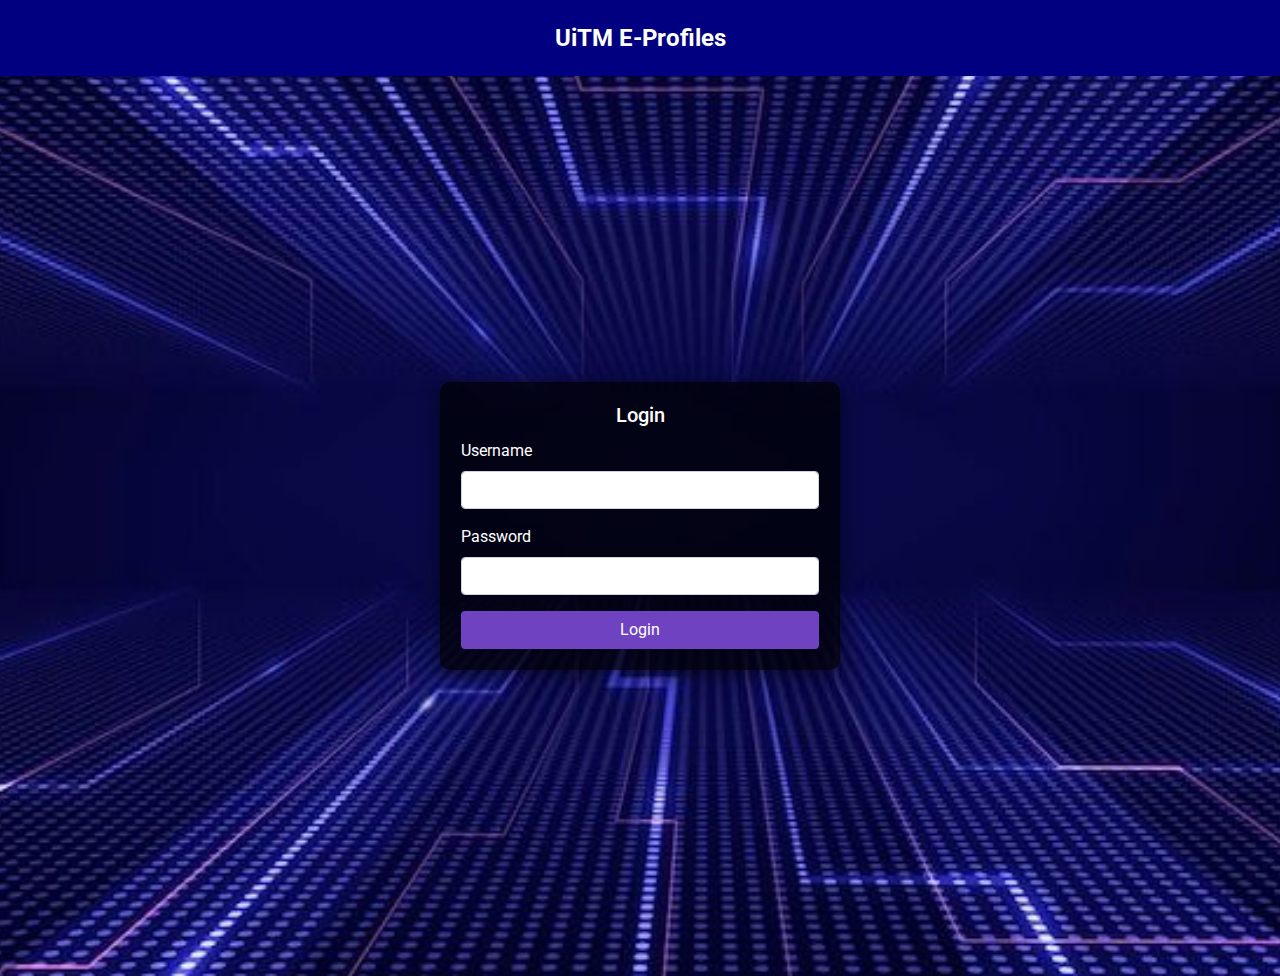
<file: index.html>
<!DOCTYPE html>
<html lang="en">
<head>
    <meta charset="UTF-8">
    <meta name="viewport" content="width=device-width, initial-scale=1.0">
    <link rel="stylesheet" href="https://stackpath.bootstrapcdn.com/bootstrap/4.5.2/css/bootstrap.min.css">
    <link href="https://fonts.googleapis.com/css2?family=Roboto:wght@400;700&display=swap" rel="stylesheet">
    <title>Login - UiTM E-Profile</title>
    <style>
        body {
            background-image: url('cyber.jpg');
            background-size: cover;
            background-position: center;
            color: white;
            font-family: 'Roboto', sans-serif;
        }
        .header-banner {
            background-color: navy; 
            color: white; 
            padding: 20px; 
            text-align: center; 
            font-weight: bold; 
            font-size: 24px;
        }
        .card {
            background-color: rgba(0, 0, 0, 0.7);
            border-radius: 10px;
            box-shadow: 0 4px 20px rgba(0, 0, 0, 0.5);
        }
        .btn-custom {
            background-color: #6f42c1;
            color: white;
        }
        .btn-custom:hover {
            background-color: #5a32a1;
        }
        .modal {
            display: none;
            position: fixed;
            z-index: 1;
            left: 0;
            top: 0;
            width: 100%;
            height: 100%;
            overflow: auto;
            background-color: rgba(0, 0, 0, 0.4);
        }
        .modal-content {
            background-color: #fefefe;
            margin: 15% auto;
            padding: 20px;
            border: 1px solid #888;
            width: 80%;
            max-width: 300px;
            text-align: center;
        }
    </style>
</head>
<body>
    <div class="header-banner">
        UiTM E-Profiles
    </div>
    <div class="container d-flex align-items-center justify-content-center vh-100">
        <div class="card" style="width: 25rem;">
            <div class="card-body">
                <h5 class="card-title text-center">Login</h5>
                <form id="loginForm" onsubmit="return validateLogin(event)">
                    <div class="form-group">
                        <label for="username">Username</label>
                        <input type="text" class="form-control" id="username" required>
                    </div>
                    <div class="form-group">
                        <label for="password">Password</label>
                        <input type="password" class="form-control" id="password" required>
                    </div>
                    <button type="submit" class="btn btn-custom btn-block">Login</button>
                </form>
            </div>
        </div>
    </div>

    <!-- Modal for Login Success -->
    <div id="loginSuccessModal" class="modal">
        <div class="modal-content">
            <span id="modalMessage">Login successful!</span>
        </div>
    </div>

    <script>
        function validateLogin(event) {
            event.preventDefault(); // Prevent form submission
            const username = document.getElementById('username').value;
            const password = document.getElementById('password').value;

            // Predefined username and password
            const validUsername = "admin";
            const validPassword = "admin123"; // 

            if (username === validUsername && password === validPassword) {
                // Show success modal
                showModal("Login successful!");

                // Redirect to profiles.html
                setTimeout(() => {
                    window.location.href = 'profiles.html'; 
                }, ); 
            } else {
                alert('Invalid username or password. Please try again.');
            }
        }

        function showModal(message) {
            const modal = document.getElementById('loginSuccessModal');
            const modalMessage = document.getElementById('modalMessage');
            modalMessage.textContent = message; 
            modal.style.display = "block"; 

            // Hide the modal after 2 seconds
            setTimeout(() => {
                modal.style.display = "none";
            }, 2000);
        }

        // Close the modal when clicking anywhere outside of it
        window.onclick = function(event) {
            const modal = document.getElementById('loginSuccessModal');
            if (event.target === modal) {
                modal.style.display = "none";
            }
 }
    </script>
</body>
</html>
</file>
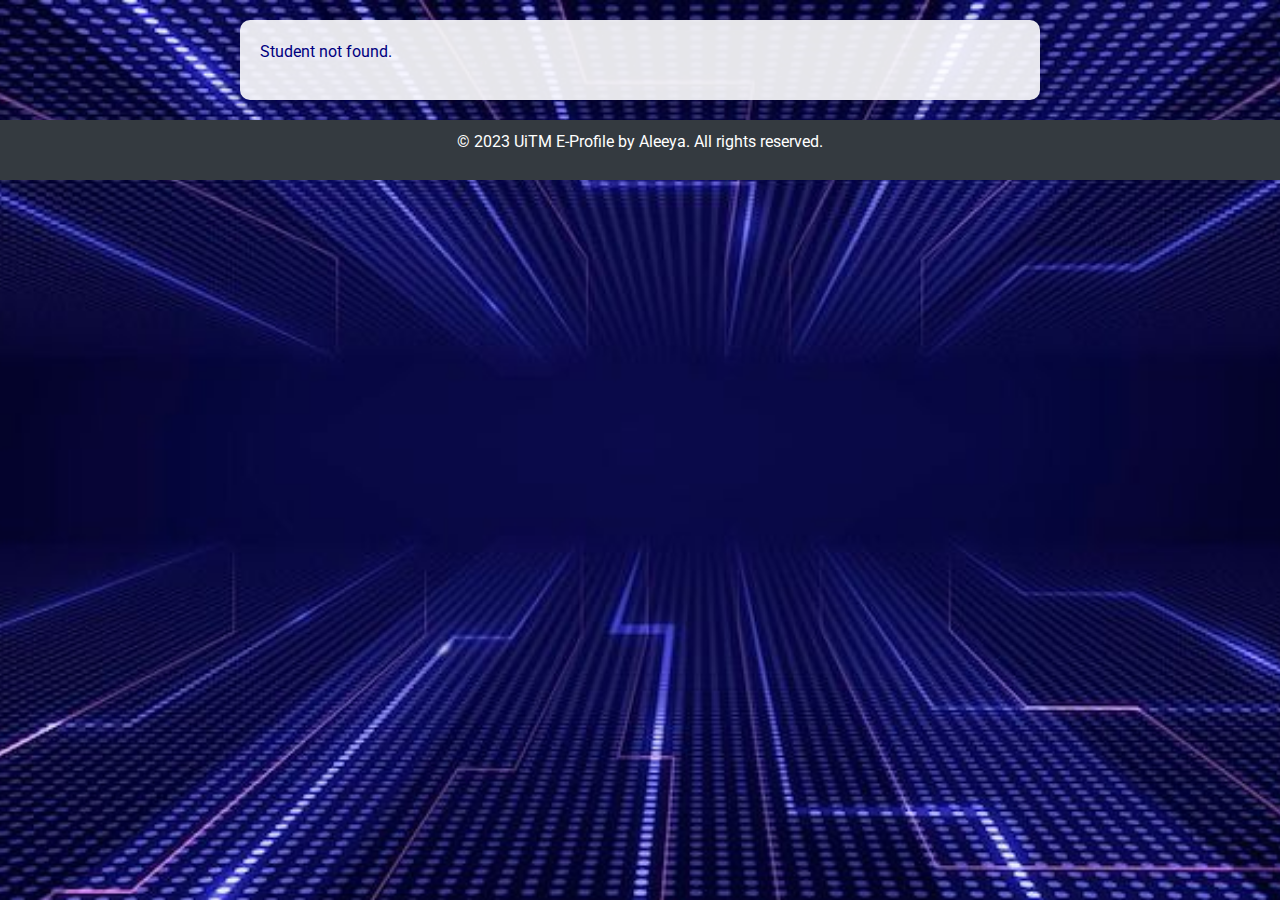
<file: profile.html>
<!DOCTYPE html>
<html lang="en">
<head>
    <meta charset="UTF-8">
    <meta name="viewport" content="width=device-width, initial-scale=1.0">
    <link rel="stylesheet" href="https://stackpath.bootstrapcdn.com/bootstrap/4.5.2/css/bootstrap.min.css">
    <link href="https://fonts.googleapis.com/css2?family=Roboto:wght@400;700&display=swap" rel="stylesheet"> <!-- Google Fonts -->
    <title>Profile - UiTM E-Profile</title>
    <style>
        body {
            background-image: url('cyber.jpg'); 
            background-size: cover; 
            background-position: center; 
            background-repeat: no-repeat; 
            background-attachment: fixed; 
            color: navy; 
            font-family: 'Roboto', sans-serif; 
        }
        .profile-card {
            background-color: rgba(255, 255, 255, 0.9); 
            border-radius: 10px; 
            box-shadow: 0 4px 20px rgba(0, 0, 0, 0.2); 
            margin: 20px auto; 
            width: 80%; 
            max-width: 800px; 
            padding: 20px; 
            display: flex; 
            flex-direction: row; 
        }
        .profile-img {
            width: 40%;
            height: auto; 
            border-top-left-radius: 10px; 
            border-bottom-left-radius: 10px; 
        }
        .card-body {
            padding-left: 20px; 
            width: 60%; 
        }
        .btn-back {
            background-color: #6f42c1; 
            color: white;
        }
        .btn-back:hover {
            background-color: #5a32a1; 
        }
        footer {
            background-color: #343a40; 
            color: white; 
            text-align: center; 
            padding: 10px 0; 
            position: relative; 
            bottom: 0; 
            width: 100%; 
        }
            
    </style>
</head>
<body>
        <div class="profile-card">
            <img src="" class="profile-img" id="profile-image" alt="Student Image"> 
            <div class="card-body">
                <h5 class="card-title" id="student-name"></h5>
                <p class="card-text"><strong>Matrix Number:</strong> <span id="matrix-number"></span></p>
                <p class="card-text"><strong>Gender:</strong> <span id="gender"></span></p>
                <p class="card-text"><strong>Class:</strong> <span id="class"></span></p>
                <p class="card-text"><strong>Faculty:</strong> <span id="faculty"></span></p>
                <p class="card-text"><strong>Current Semester:</strong> <span id="semester"></span></p>
                <p class="card-text"><strong>Email:</strong> <span id="email"></span></p>
                <p class="card-text"><strong>Phone:</strong> <span id="phone"></span></p>
                <p class="card-text"><strong>About:</strong> <span id="about"></span></p>
                <a href="profiles.html" class="btn btn-back">Back to Profiles</a>
            </div>
        </div>
    </div>
    <script>
        // students data in detail
        const students = {
            1: {
                name: "Nur Aleeya Fazlyianie binti Ahmad Mohtar",
                matrixNumber: "2024745835",
                gender: "Female",
                class: "D1CDIM2624B",
                faculty: "Information Management",
                semester: "4",
                email: "nuraleeya@gmail.com",
                phone: "018-4715874",
                about: "Aleeya is a dedicated student with a passion for software development and artificial intelligence.",
                image: "aya.jpg" 
            },
            2: {
                name: "Amira Adilah binti Rozaiman",
                matrixNumber: "2024505711",
                gender: "Female",
                class: "CDCS2534A",
                faculty: "Computer Science",
                semester: "4",
                email: "miradi@gmail.com",
                phone: "012-9876543",
                about: "Amira is an enthusiastic learner who loves exploring new technologies.",
                image: "mira.jpg" 
            },
            3: {
                name: "Nurin Nafeesa Jamil",
                matrixNumber: "2024506721",
                gender: "Female",
                class: "CDCS2534A",
                faculty: "Computer Science",
                semester: "4",
                email: "nurinnafeesa@gmail.com",
                phone: "018-8760685",
                about: "Nurin excels in problem-solving, turning complex algorithms into efficient solutions.",
                image: "nurin.jpg" 
            },
            4: {
                name: "Khadija Nazrin binti Mohd Khiruddin",
                matrixNumber: "2024441318",
                gender: "Female",
                class: "MC2431A",
                faculty: "Communication and Media Studies",
                semester: "1",
                email: "dijazrin@gmail.com",
                phone: "014-3648659",
                about: "Khadija has an incredible talent for storytelling, using her creativity and communication skills to craft compelling content that captivates any audience.",
                image: "dija.jpg" 
            },
            5: {
                name: "Ayuni Maisarah binti Abdullah",
                matrixNumber: "2024741083",
                gender: "Female",
                class: "D1CDIM2624B",
                faculty: "Information Management",
                semester: "4",
                email: "ayunimai@gmail.com",
                phone: "019-9369254",
                about: "Maisarah enjoys building interactive websites, blending creativity with technical expertise.",
                image: "caah.jpg" 
            },
            6: {
                name: "Muhammad Danial bin Ahmad Ridzuan",
                matrixNumber: "2024926977",
                gender: "Male",
                class: "MBA2762A",
                faculty: "Business and Management",
                semester: "2",
                email: "dannyrizzy@gmail.com",
                phone: "015-9760163",
                about: "Danial has a keen eye for global markets, combining strategic thinking and cultural awareness to create innovative solutions in international trade and commerce.",
                image: "danial.jpg" 
            },
            7: {
                name: "Deana binti Roslan",
                matrixNumber: "2024987678",
                gender: "Female",
                class: "SWLG2402A",
                faculty: "Akademi Pengajian Bahasa",
                semester: "2",
                email: "deanaroslan@gmail.com",
                phone: "012-5982487",
                about: "Deana skillfully articulating ideas with clarity and precision while fostering meaningful connections through her words.",
                image: "deana.jpg" 
            },
            8: {
                name: "Syafiq bin Ahmad Asri",
                matrixNumber: "2024794987",
                gender: "Male",
                class: "D1CDIM2624B",
                faculty: "Information Management",
                semester: "4",
                email: "syafiqasri@gmail.com",
                phone: "018-8095876",
                about: "Syafiq loves collaborating on software development, bringing fresh ideas and strong teamwork to every project.",
                image: "syafiq.jpg" 
            },
            9: {
                name: "Amy Haikal bin Rosli",
                matrixNumber: "2024158761",
                gender: "Male",
                class: "D1CDIM2624B",
                faculty: "Information Management",
                semester: "4",
                email: "buzzmy@gmail.com",
                phone: "016-0580213",
                about: "Amy is fascinated by data science, analyzing patterns to uncover meaningful insights.",
                image: "amy.png" 
            }
            
        };

        // Function to get query parameter by name
        function getQueryParam(param) {
            const urlParams = new URLSearchParams(window.location.search);
            return urlParams.get(param);
        }

        // Load student data based on the ID from the URL
        const studentId = getQueryParam('id');
        if (studentId && students[studentId]) {
            const student = students[studentId];
            document.getElementById('student-name').innerText = student.name;
            document.getElementById('matrix-number').innerText = student.matrixNumber;
            document.getElementById('gender').innerText = student.gender;
            document.getElementById('class').innerText = student.class;
            document.getElementById('faculty').innerText = student.faculty;
            document.getElementById('semester').innerText = student.semester;
            document.getElementById('email').innerText = student.email;
            document.getElementById('phone').innerText = student.phone;
            document.getElementById('about').innerText = student.about;
            document.getElementById('profile-image').src = student.image; 
        } else {
            document.querySelector('.profile-card').innerHTML = '<p class="text-center">Student not found.</p>';
        }
    </script>
        <footer>
            <p>&copy; 2023 UiTM E-Profile by Aleeya. All rights reserved.</p>
        </footer>
</body>
</html>
</file>
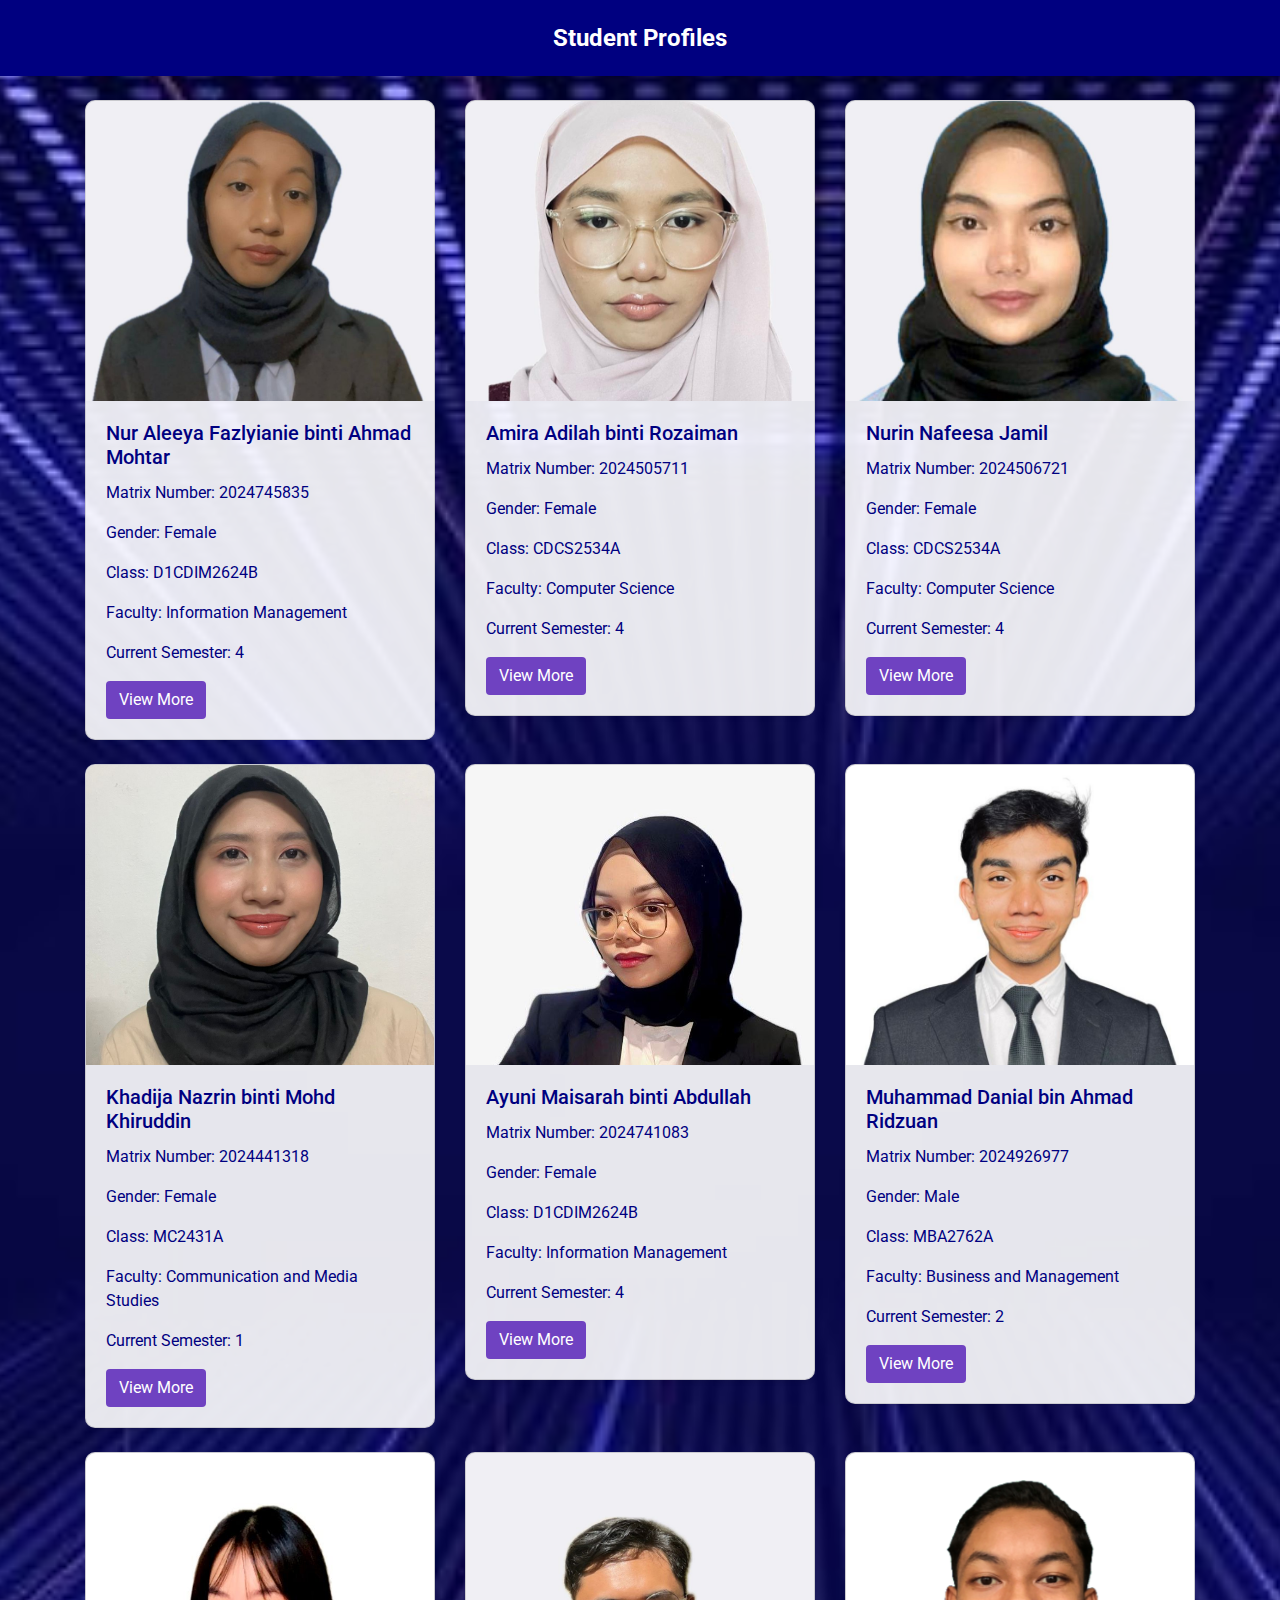
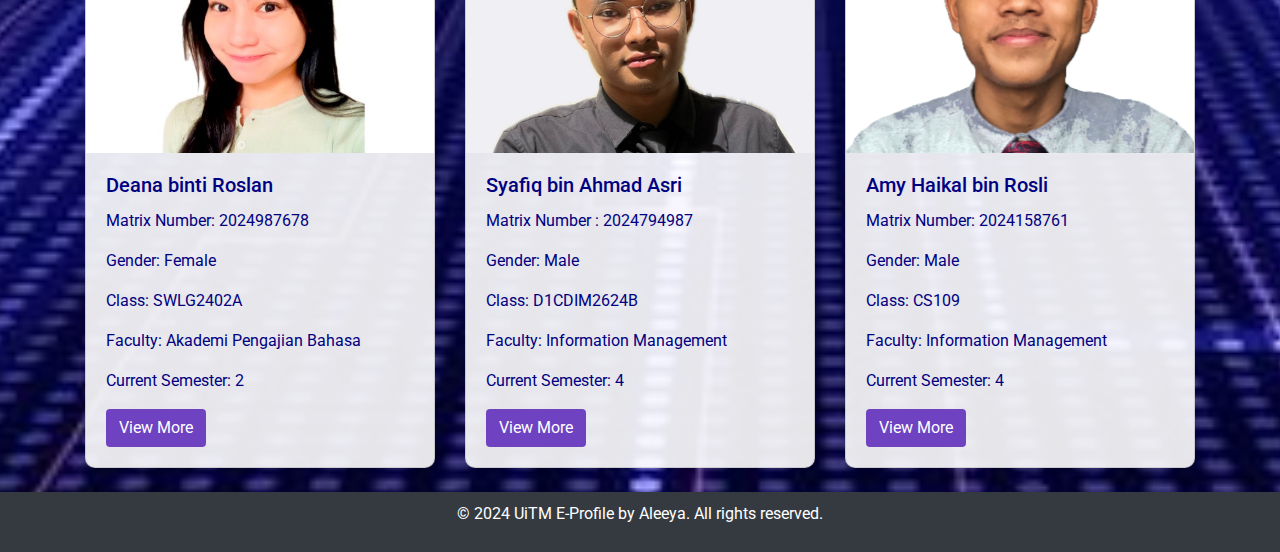
<file: profiles.html>
<!DOCTYPE html>
<html lang="en">
<head>
    <meta charset="UTF-8">
    <meta name="viewport" content="width=device-width, initial-scale=1.0">
    <link rel="stylesheet" href="https://stackpath.bootstrapcdn.com/bootstrap/4.5.2/css/bootstrap.min.css">
    <link href="https://fonts.googleapis.com/css2?family=Roboto:wght@400;700&display=swap" rel="stylesheet"> <!-- Google Fonts -->
    <title>Profiles - UiTM E-Profile</title>
    <style>
        body {
            background-image: url('cyber.jpg'); 
            background-size: cover; 
            background-position: center; 
            color: navy; 
            font-family: 'Roboto', sans-serif; 
        }
        .header-banner {
            background-color: navy; 
            color: white; 
            padding: 20px; 
            text-align: center; 
            font-weight: bold; 
            font-size: 24px;
        }
        .card {
            border-radius: 10px; 
            background-color: rgba(255, 255, 255, 0.9); 
            box-shadow: 0 4px 20px rgba(0, 0, 0, 0.2);
        }
        .card-img-top {
            border-top-left-radius: 10px; 
            border-top-right-radius: 10px; 
            height: 300px; 
            width: 100%;
            object-fit: cover;
        }
        .btn-custom {
            background-color: #6f42c1; 
            color: white; 
        }
        .btn-custom:hover {
            background-color: #5a32a1; 
        }
        footer {
            background-color: #343a40; 
            color: white; 
            text-align: center; 
            padding: 10px 0; 
            position: relative; 
            bottom: 0; 
            width: 100%; 
        }
            
        

    </style>
</head>
<body>
    <div class="header-banner">
        Student Profiles
    </div>
    <div class="container mt-3">
        <h2 class="text-center mb-4"></h2>
        <div class="row">
            <!-- Profile Card 1 -->
            <div class="col-md-4 mb-4">
                <div class="card shadow-sm">
                    <img src="aya.jpg" class="card-img-top" alt="Student 1">
                    <div class="card-body">
                        <h5 class="card-title">Nur Aleeya Fazlyianie binti Ahmad Mohtar</h5>
                        <p class="card-text">Matrix Number: 2024745835</p>
                        <p class="card-text">Gender: Female</p>
                        <p class="card-text">Class: D1CDIM2624B</p>
                        <p class="card-text">Faculty: Information Management</p>
                        <p class="card-text">Current Semester: 4</p>
                        <a href="profile.html?id=1" class="btn btn-custom">View More</a>
                    </div>
                </div>
            </div>
            <!-- Profile Card 2 -->
            <div class="col-md-4 mb-4">
                <div class="card shadow-sm">
                    <img src="mira.jpg" class="card-img-top" alt="Student 2">
                    <div class="card-body">
                        <h5 class="card-title">Amira Adilah binti Rozaiman</h5>
                        <p class="card-text">Matrix Number: 2024505711</p>
                        <p class="card-text">Gender: Female</p>
                        <p class="card-text">Class: CDCS2534A</p>
                        <p class="card-text">Faculty: Computer Science</p>
                        <p class="card-text">Current Semester: 4</p>
                        <a href="profile.html?id=2" class="btn btn-custom">View More</a>
                    </div>
                </div>
            </div>
            <!-- Profile Card 3 -->
            <div class="col-md-4 mb-4">
                <div class="card shadow-sm">
                    <img src="nurin.jpg" class="card-img-top" alt="Student 3">
                    <div class="card-body">
                        <h5 class="card-title">Nurin Nafeesa Jamil</h5>
                        <p class="card-text">Matrix Number: 2024506721</p>
                        <p class="card-text">Gender: Female</p>
                        <p class="card-text">Class: CDCS2534A</p>
                        <p class="card-text">Faculty: Computer Science</p>
                        <p class="card-text">Current Semester: 4</p>
                        <a href="profile.html?id=3" class="btn btn-custom">View More</a>
                    </div>
                </div>
            </div>
            <!-- Profile Card 4 -->
            <div class="col-md-4 mb-4">
                <div class="card shadow-sm">
                    <img src="dija.jpg" class="card-img-top" alt="Student 4">
                    <div class="card-body">
                        <h5 class="card-title">Khadija Nazrin binti Mohd Khiruddin</h5>
                        <p class="card-text">Matrix Number: 2024441318</p>
                        <p class="card-text">Gender: Female</p>
                        <p class="card-text">Class: MC2431A</p>
                        <p class="card-text">Faculty: Communication and Media Studies</p>
                        <p class="card-text">Current Semester: 1</p>
                        <a href="profile.html?id=4" class="btn btn-custom">View More</a>
                    </div>
                </div>
            </div>
            <!-- Profile Card 5 -->
            <div class="col-md-4 mb-4">
                <div class="card shadow-sm">
                    <img src="caah.jpg" class="card-img-top" alt="Student 5">
                    <div class="card-body">
                        <h5 class="card-title">Ayuni Maisarah binti Abdullah</h5>
                        <p class="card-text">Matrix Number: 2024741083</p>
                        <p class="card-text">Gender: Female</p>
                        <p class="card-text">Class: D1CDIM2624B</p>
                        <p class="card-text">Faculty: Information Management</p>
                        <p class="card-text">Current Semester: 4</p>
                        <a href="profile.html?id=5" class="btn btn-custom">View More</a>
                    </div>
                </div>
            </div>
            <!-- Profile Card 6 -->
            <div class="col-md-4 mb-4">
                <div class="card shadow-sm">
                    <img src="danial.jpg" class="card-img-top" alt="Student 6">
                    <div class="card-body">
                        <h5 class="card-title">Muhammad Danial bin Ahmad Ridzuan</h5>
                        <p class="card-text">Matrix Number: 2024926977</p>
                        <p class="card-text">Gender: Male</p>
                        <p class="card-text">Class: MBA2762A</p>
                        <p class="card-text">Faculty: Business and Management</p>
                        <p class="card-text">Current Semester: 2</p>
                        <a href="profile.html?id=6" class="btn btn-custom">View More</a>
                    </div>
                </div>
            </div>
            <!-- Profile Card 7 -->
            <div class="col-md-4 mb-4">
                <div class="card shadow-sm">
                    <img src="deana.jpg" class="card-img-top" alt="Student 7">
                    <div class="card-body">
                        <h5 class="card-title">Deana binti Roslan</h5>
                        <p class="card-text">Matrix Number: 2024987678</p>
                        <p class="card-text">Gender: Female</p>
                        <p class="card-text">Class: SWLG2402A</p>
                        <p class="card-text">Faculty: Akademi Pengajian Bahasa</p>
                        <p class="card-text">Current Semester: 2</p>
                        <a href="profile.html?id=7" class="btn btn-custom">View More</a>
                    </div>
                </div>
            </div>
            <!-- Profile Card 8 -->
            <div class="col-md-4 mb-4">
                <div class="card shadow-sm">
                    <img src="syafiq.jpg" class="card-img-top" alt="Student 8">
                    <div class="card-body">
                        <h5 class="card-title">Syafiq bin Ahmad Asri</h5>
                        <p class="card-text">Matrix Number : 2024794987</p>
                        <p class="card-text">Gender: Male</p>
                        <p class="card-text">Class: D1CDIM2624B</p>
                        <p class="card-text">Faculty: Information Management</p>
                        <p class="card-text">Current Semester: 4</p>
                        <a href="profile.html?id=8" class="btn btn-custom">View More</a>
                    </div>
                </div>
            </div>
            <!-- Profile Card 9 -->
            <div class="col-md-4 mb-4">
                <div class="card shadow-sm">
                    <img src="amy.png" class="card-img-top" alt="Student 9">
                    <div class="card-body">
                        <h5 class="card-title">Amy Haikal bin Rosli</h5>
                        <p class="card-text">Matrix Number: 2024158761</p>
                        <p class="card-text">Gender: Male</p>
                        <p class="card-text">Class: CS109</p>
                        <p class="card-text">Faculty: Information Management</p>
                        <p class="card-text">Current Semester: 4</p>
                        <a href="profile.html?id=9" class="btn btn-custom">View More</a>
                    </div>
                </div>
            </div>
        </div>
    </div>
    <footer>
        <p>&copy; 2024 UiTM E-Profile by Aleeya. All rights reserved.</p>
    </footer>
</body>
</html>
</file>
